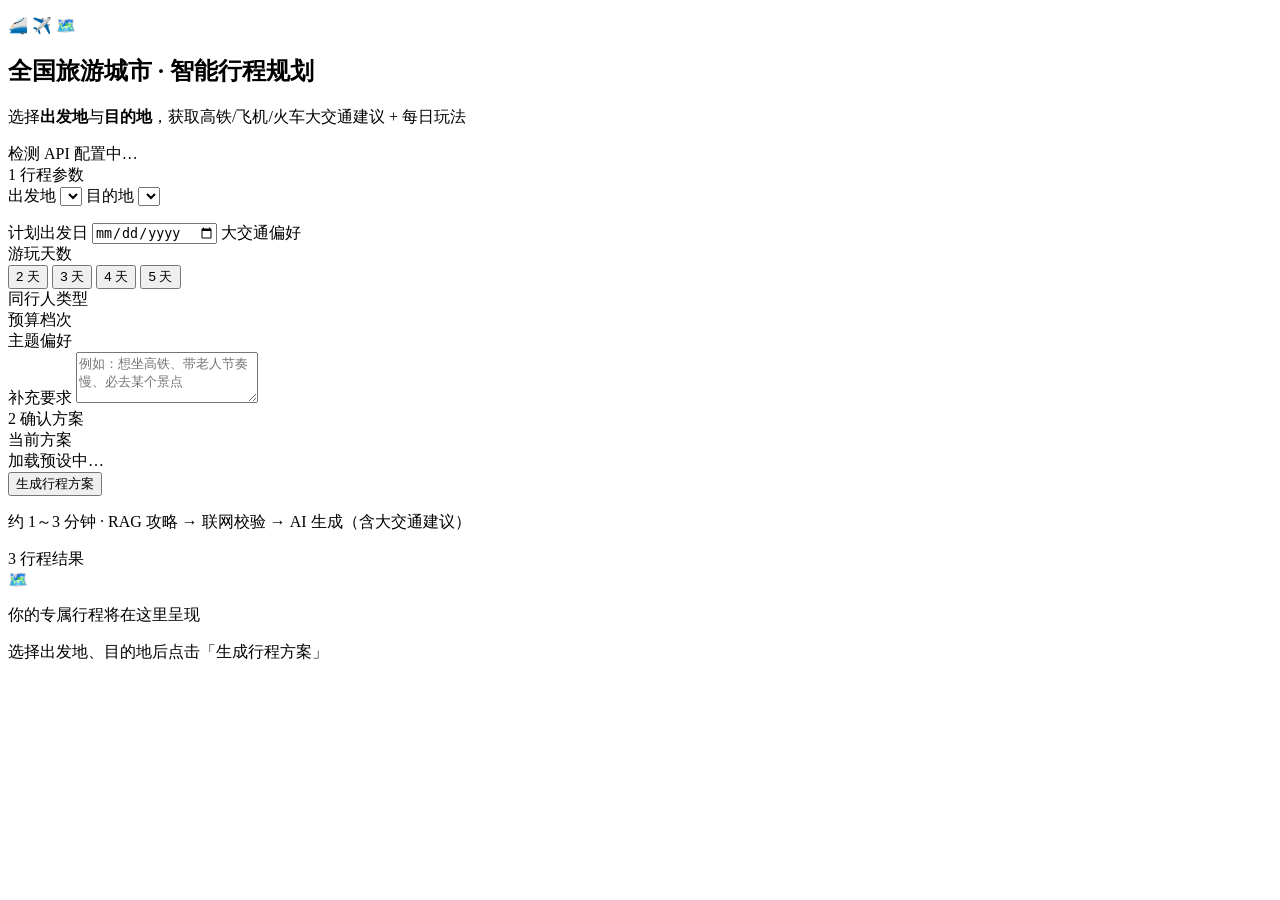
<file: src/main/resources/templates/index.html>
<!DOCTYPE html>
<html lang="zh-CN" xmlns:th="http://www.thymeleaf.org">
<head>
    <meta charset="UTF-8">
    <meta name="viewport" content="width=device-width, initial-scale=1.0, maximum-scale=1.0">
    <title>规划行程 · 旅游神器</title>
    <link rel="stylesheet" th:href="@{/css/app.css}">
</head>
<body class="module-page">
<div class="page">
    <header th:replace="~{fragments/layout :: site-header(${activeNav})}"></header>

    <div class="hero-banner">
        <p class="hero-emoji">🚄 ✈️ 🗺️</p>
        <h2>全国旅游城市 · 智能行程规划</h2>
        <p class="hint">选择<strong>出发地</strong>与<strong>目的地</strong>，获取高铁/飞机/火车大交通建议 + 每日玩法</p>
        <div class="badge-row" id="keyBadges">
            <span class="badge badge-warn">检测 API 配置中…</span>
        </div>
    </div>

    <section class="card step-card">
        <div class="step-tab teal"><span class="step-num">1</span> 行程参数</div>
        <div class="card-body">
            <label class="field-label">出发地</label>
            <select id="departureSelect" class="select-input"></select>

            <label class="field-label">目的地</label>
            <select id="destinationSelect" class="select-input"></select>
            <p class="sub-hint" id="destinationHint"></p>

            <label class="field-label">计划出发日</label>
            <input type="date" id="departureDate" class="select-input">

            <label class="field-label">大交通偏好</label>
            <div class="chip-row" id="transportChips"></div>

            <label class="field-label">游玩天数</label>
            <div class="chip-row" id="daysChips">
                <button type="button" class="chip-btn" data-days="2">2 天</button>
                <button type="button" class="chip-btn active" data-days="3">3 天</button>
                <button type="button" class="chip-btn" data-days="4">4 天</button>
                <button type="button" class="chip-btn" data-days="5">5 天</button>
            </div>

            <label class="field-label">同行人类型</label>
            <div class="chip-row" id="travelerChips"></div>

            <label class="field-label">预算档次</label>
            <div class="chip-row" id="budgetChips"></div>

            <label class="field-label">主题偏好</label>
            <div class="chip-row" id="themeChips"></div>

            <label class="field-label">补充要求</label>
            <textarea id="customRequire" rows="3" placeholder="例如：想坐高铁、带老人节奏慢、必去某个景点"></textarea>
        </div>
    </section>

    <section class="card step-card">
        <div class="step-tab coral"><span class="step-num">2</span> 确认方案</div>
        <div class="card-body">
            <div class="config-box">
                <div class="config-title">当前方案</div>
                <div id="configSummary">加载预设中…</div>
            </div>
            <button type="button" class="primary-btn" id="generateBtn">生成行程方案</button>
            <p class="sub-hint center">约 1～3 分钟 · RAG 攻略 → 联网校验 → AI 生成（含大交通建议）</p>
        </div>
    </section>

    <section class="card step-card" id="chatSection" hidden>
        <div class="step-tab blue"><span class="step-num">4</span> 对话改行程</div>
        <div class="card-body">
            <p class="hint">生成后可继续用自然语言调整，例如「改坐飞机」「第二天轻松一点」</p>
            <div class="chat-quick" id="chatQuick">
                <button type="button" class="chip-btn quick-refine" data-msg="大交通改为飞机优先，并更新 D1 安排">改飞机出行</button>
                <button type="button" class="chip-btn quick-refine" data-msg="整体节奏轻松一点，每天少安排景点">轻松节奏</button>
                <button type="button" class="chip-btn quick-refine" data-msg="增加当地特色美食推荐">加强美食</button>
            </div>
            <div class="chat-log" id="chatLog"></div>
            <div class="chat-input-row">
                <input type="text" id="refineInput" placeholder="描述你想怎么改…" maxlength="500">
                <button type="button" class="secondary-btn" id="refineBtn">发送</button>
            </div>
        </div>
    </section>

    <section class="card step-card">
        <div class="step-tab blue"><span class="step-num">3</span> 行程结果</div>
        <div class="card-body result-area" id="resultArea">
            <div class="empty-result">
                <div class="star-box">🗺️</div>
                <p>你的专属行程将在这里呈现</p>
                <p class="sub-hint">选择出发地、目的地后点击「生成行程方案」</p>
            </div>
        </div>
    </section>

    <footer th:replace="~{fragments/layout :: site-footer}"></footer>
</div>

<div class="loading-overlay" id="loadingOverlay" hidden>
    <div class="loading-box">
        <div class="spinner"></div>
        <p id="loadingText">正在规划行程…</p>
        <p class="sub-hint" id="loadingSubText">检索攻略与交通信息</p>
        <div class="loading-steps">
            <span class="loading-step-tag">RAG</span>
            <span class="loading-step-tag">联网</span>
            <span class="loading-step-tag">行程</span>
            <span class="loading-step-tag">保存</span>
        </div>
    </div>
</div>

<script th:src="@{/js/app.js}"></script>
</body>
</html>
</file>
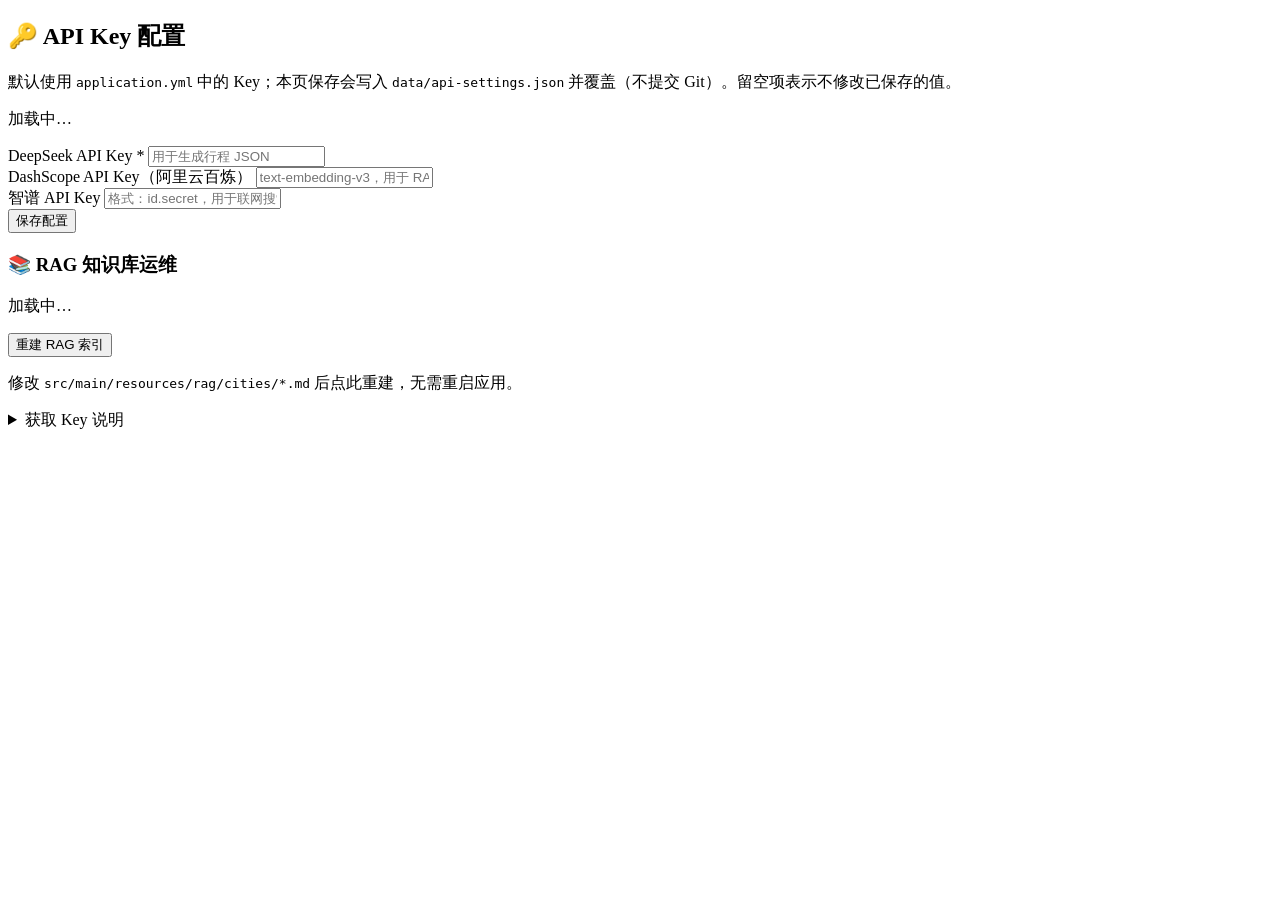
<file: src/main/resources/templates/settings.html>
<!DOCTYPE html>
<html lang="zh-CN" xmlns:th="http://www.thymeleaf.org">
<head>
    <meta charset="UTF-8">
    <meta name="viewport" content="width=device-width, initial-scale=1.0, maximum-scale=1.0">
    <title>API 配置 · 旅游神器</title>
    <link rel="stylesheet" th:href="@{/css/app.css}">
</head>
<body class="module-page">
<div class="page">
    <header th:replace="~{fragments/layout :: site-header(${activeNav})}"></header>

    <section class="card">
        <div class="card-body">
            <h2>🔑 API Key 配置</h2>
            <p class="hint">默认使用 <code>application.yml</code> 中的 Key；本页保存会写入 <code>data/api-settings.json</code> 并覆盖（不提交 Git）。留空项表示不修改已保存的值。</p>
            <p class="sub-hint warn-text" id="settingsNote">加载中…</p>

            <div class="status-grid" id="statusGrid"></div>

            <form id="keysForm" class="keys-form">
                <div class="form-group">
                    <label for="deepseekKey">DeepSeek API Key <span class="req">*</span></label>
                    <input type="password" id="deepseekKey" name="deepseekApiKey" autocomplete="off"
                           placeholder="用于生成行程 JSON">
                    <span class="field-hint" id="deepseekMasked"></span>
                </div>
                <div class="form-group">
                    <label for="dashscopeKey">DashScope API Key（阿里云百炼）</label>
                    <input type="password" id="dashscopeKey" name="dashscopeApiKey" autocomplete="off"
                           placeholder="text-embedding-v3，用于 RAG 向量检索">
                    <span class="field-hint" id="dashscopeMasked"></span>
                </div>
                <div class="form-group">
                    <label for="zhipuKey">智谱 API Key</label>
                    <input type="password" id="zhipuKey" name="zhipuApiKey" autocomplete="off"
                           placeholder="格式：id.secret，用于联网搜索">
                    <span class="field-hint" id="zhipuMasked"></span>
                </div>
                <button type="submit" class="primary-btn" id="saveBtn">保存配置</button>
            </form>

            <div class="import-box rag-ops-box">
                <h3>📚 RAG 知识库运维</h3>
                <p class="sub-hint" id="ragStatusHint">加载中…</p>
                <pre class="rag-status-pre" id="ragStatusDetail"></pre>
                <button type="button" class="secondary-btn" id="ragRebuildBtn">重建 RAG 索引</button>
                <p class="sub-hint">修改 <code>src/main/resources/rag/cities/*.md</code> 后点此重建，无需重启应用。</p>
            </div>

            <details class="help-box">
                <summary>获取 Key 说明</summary>
                <ul>
                    <li>DeepSeek：<a href="https://platform.deepseek.com/" target="_blank" rel="noopener">platform.deepseek.com</a></li>
                    <li>DashScope：<a href="https://dashscope.console.aliyun.com/" target="_blank" rel="noopener">阿里云百炼控制台</a></li>
                    <li>智谱：<a href="https://open.bigmodel.cn/usercenter/apikeys" target="_blank" rel="noopener">open.bigmodel.cn</a></li>
                </ul>
                <p class="sub-hint">也可在 <code>application.yml</code> 中直接填写。修改 DashScope Key 后需重启；仅改攻略文件时用上方「重建 RAG」即可。</p>
            </details>
        </div>
    </section>

    <footer th:replace="~{fragments/layout :: site-footer}"></footer>
</div>
<script th:src="@{/js/settings.js}"></script>
</body>
</html>
</file>
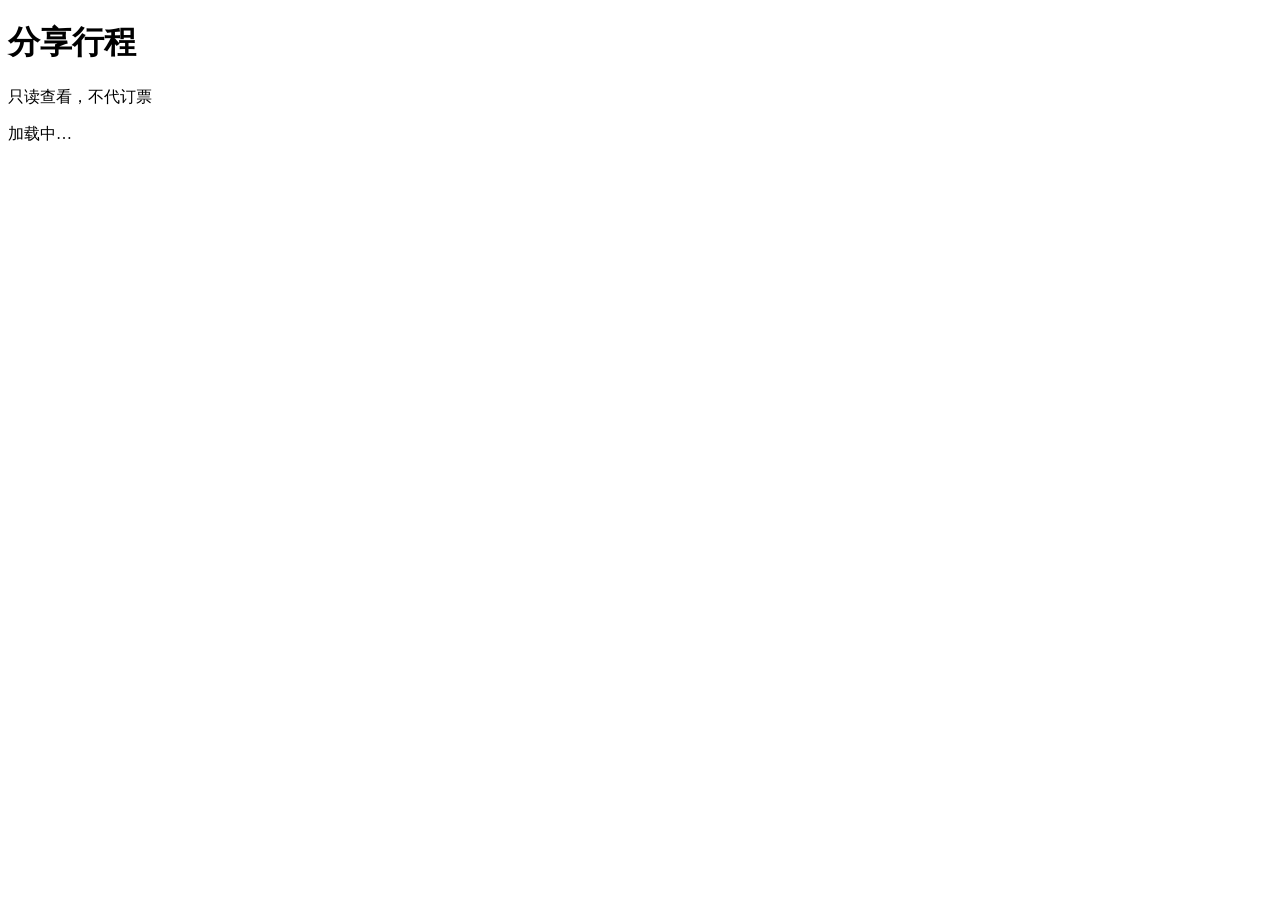
<file: src/main/resources/templates/share.html>
<!DOCTYPE html>
<html lang="zh-CN" xmlns:th="http://www.thymeleaf.org">
<head>
    <meta charset="UTF-8">
    <meta name="viewport" content="width=device-width, initial-scale=1.0, maximum-scale=1.0">
    <title>分享行程 · 旅游神器</title>
    <link rel="stylesheet" th:href="@{/css/app.css}">
</head>
<body class="module-page">
<div class="page">
    <header class="header compact">
        <h1>分享行程</h1>
        <p class="sub-hint">只读查看，不代订票</p>
    </header>
    <div id="shareContent" class="card">
        <div class="card-body">
            <div class="empty-result">
                <div class="spinner small"></div>
                <p>加载中…</p>
            </div>
        </div>
    </div>
    <footer th:replace="~{fragments/layout :: site-footer}"></footer>
</div>
<script th:inline="javascript">
    window.SHARE_TOKEN = /*[[${shareToken}]]*/ '';
</script>
<script th:src="@{/js/share.js}"></script>
</body>
</html>
</file>
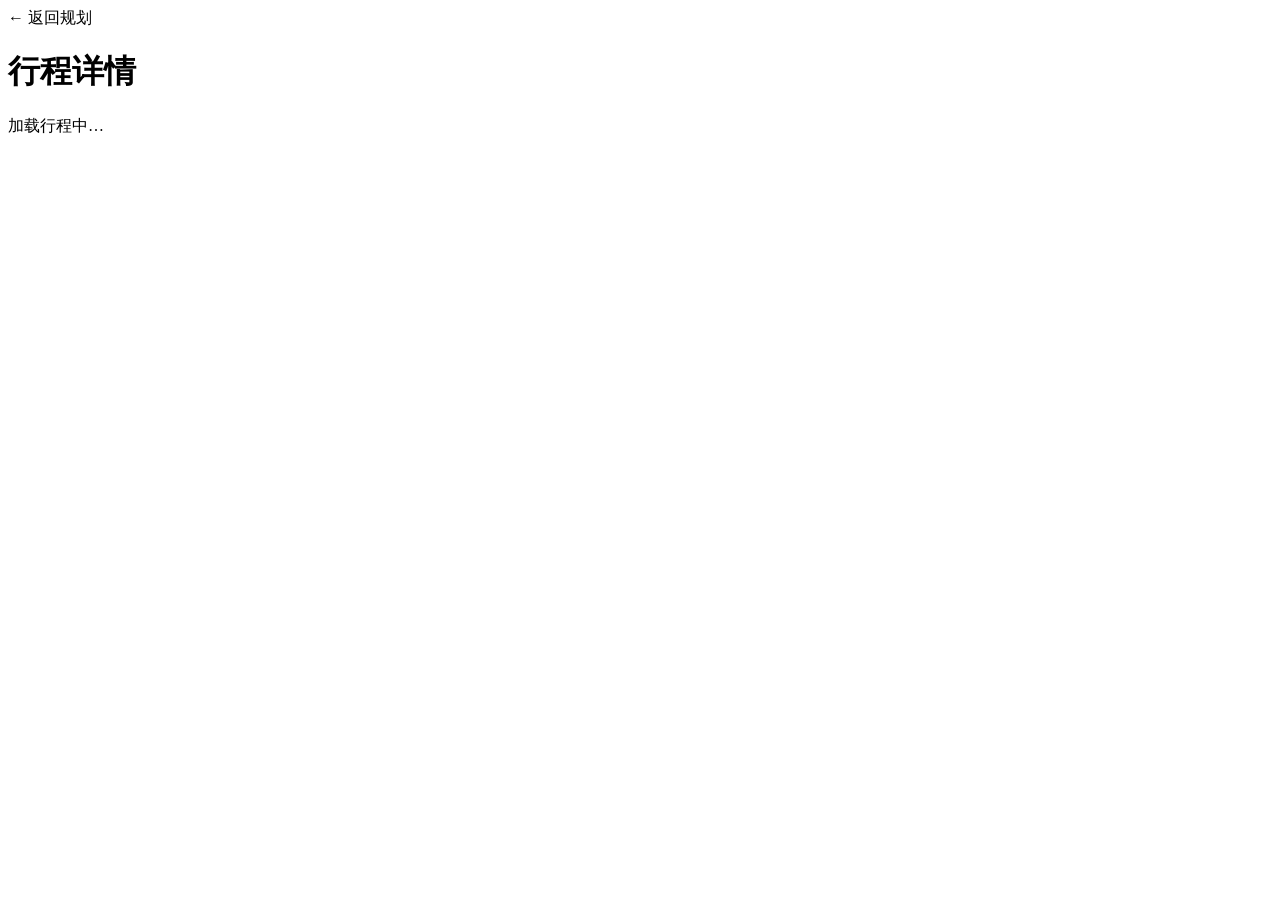
<file: src/main/resources/templates/trip-detail.html>
<!DOCTYPE html>
<html lang="zh-CN" xmlns:th="http://www.thymeleaf.org">
<head>
    <meta charset="UTF-8">
    <meta name="viewport" content="width=device-width, initial-scale=1.0, maximum-scale=1.0">
    <title>行程详情 · 旅游神器</title>
    <link rel="stylesheet" th:href="@{/css/app.css}">
</head>
<body class="module-page">
<div class="page">
    <header class="header compact">
        <a class="back-link" th:href="@{/}">← 返回规划</a>
        <h1>行程详情</h1>
        <div class="detail-actions" id="detailActions" hidden>
            <button type="button" class="secondary-btn" id="exportBtn">导出 Markdown</button>
            <button type="button" class="secondary-btn" id="shareBtn">生成分享链接</button>
        </div>
    </header>

    <div id="tripDetail" class="card">
        <div class="card-body">
            <div class="empty-result">
                <div class="spinner small"></div>
                <p>加载行程中…</p>
            </div>
        </div>
    </div>

    <section class="card" id="detailChatSection" hidden>
        <div class="card-body">
            <h3>对话改行程</h3>
            <div class="chat-log" id="detailChatLog"></div>
            <div class="chat-input-row">
                <input type="text" id="detailRefineInput" placeholder="描述你想怎么改…">
                <button type="button" class="secondary-btn" id="detailRefineBtn">发送</button>
            </div>
        </div>
    </section>

    <footer th:replace="~{fragments/layout :: site-footer}"></footer>
</div>
<script th:inline="javascript">
    window.TRIP_ID = /*[[${tripId}]]*/ 0;
</script>
<script th:src="@{/js/trip-detail.js}"></script>
</body>
</html>
</file>
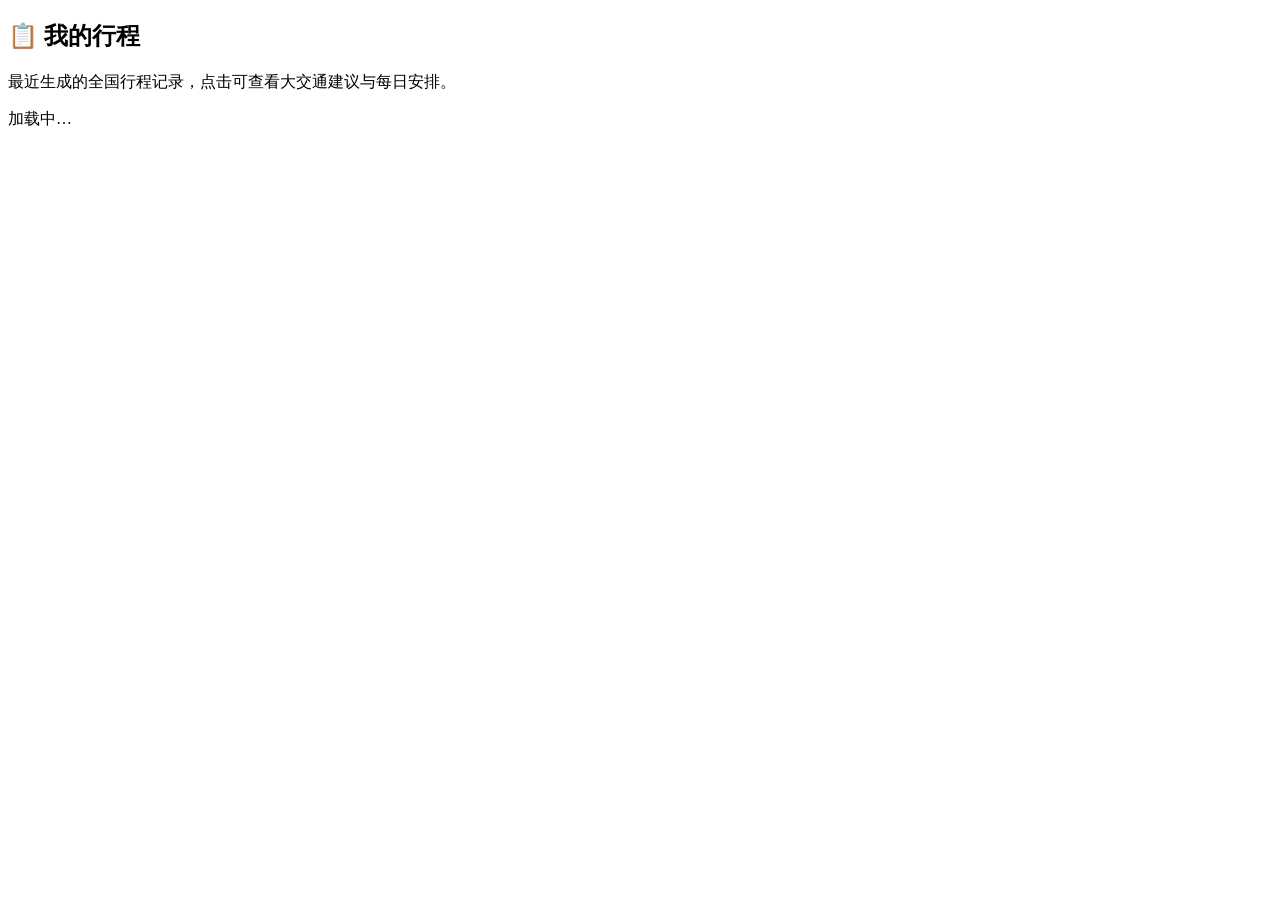
<file: src/main/resources/templates/trips.html>
<!DOCTYPE html>
<html lang="zh-CN" xmlns:th="http://www.thymeleaf.org">
<head>
    <meta charset="UTF-8">
    <meta name="viewport" content="width=device-width, initial-scale=1.0, maximum-scale=1.0">
    <title>我的行程 · 旅游神器</title>
    <link rel="stylesheet" th:href="@{/css/app.css}">
</head>
<body class="module-page">
<div class="page">
    <header th:replace="~{fragments/layout :: site-header(${activeNav})}"></header>

    <section class="card">
        <div class="card-body">
            <h2>📋 我的行程</h2>
            <p class="hint">最近生成的全国行程记录，点击可查看大交通建议与每日安排。</p>
            <div id="tripList" class="trip-list">
                <div class="empty-result">
                    <div class="spinner small"></div>
                    <p>加载中…</p>
                </div>
            </div>
        </div>
    </section>

    <footer th:replace="~{fragments/layout :: site-footer}"></footer>
</div>
<script th:src="@{/js/trips.js}"></script>
</body>
</html>
</file>
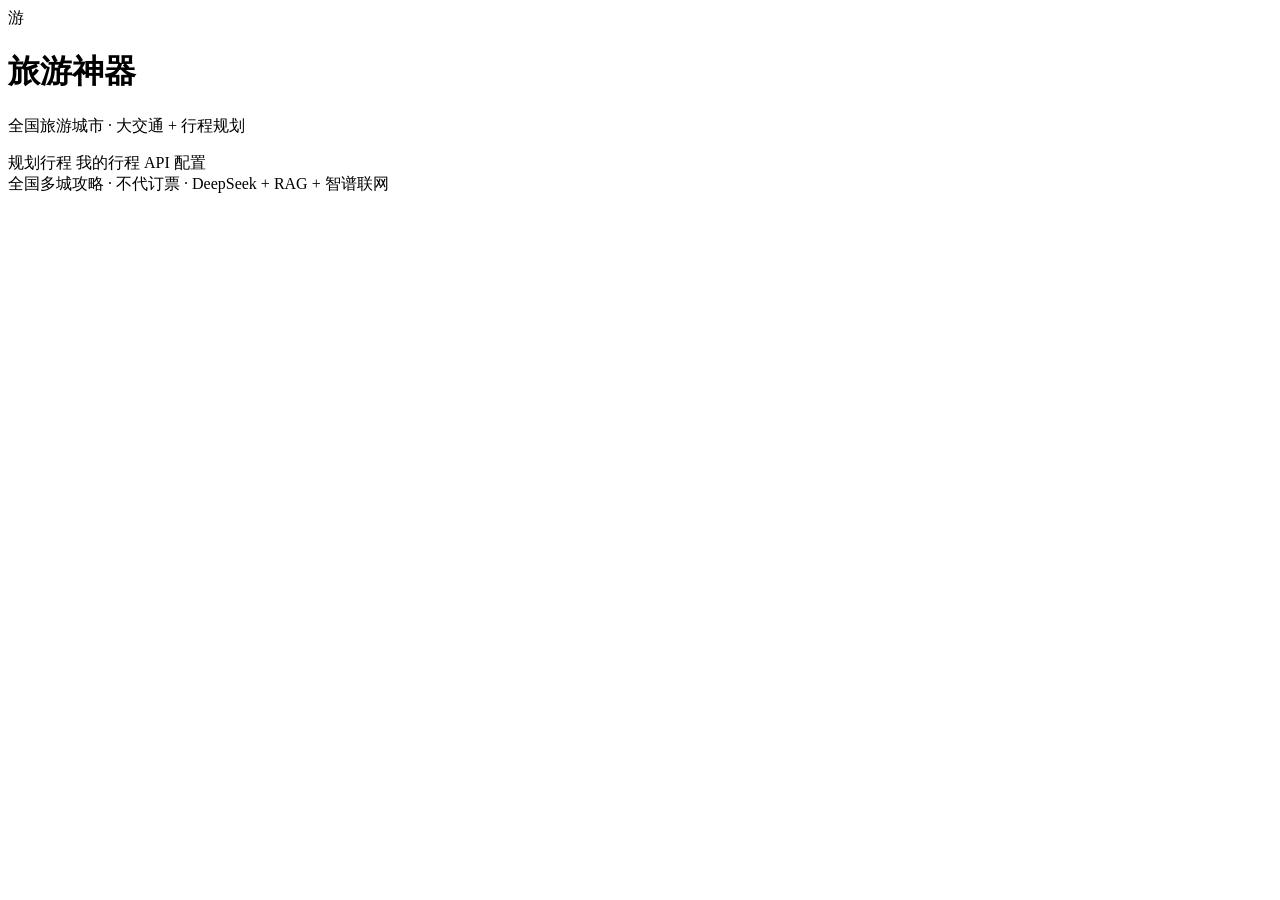
<file: src/main/resources/templates/fragments/layout.html>
<!DOCTYPE html>
<html lang="zh-CN" xmlns:th="http://www.thymeleaf.org">
<head th:fragment="head(title)">
    <meta charset="UTF-8">
    <meta name="viewport" content="width=device-width, initial-scale=1.0, maximum-scale=1.0">
    <title th:text="${title}">旅游神器</title>
    <link rel="stylesheet" th:href="@{/css/app.css}">
</head>
<body>

<header class="site-header" th:fragment="site-header(activeNav)">
    <div class="site-brand">
        <div class="logo-box">游</div>
        <div class="header-text">
            <h1>旅游神器</h1>
            <p class="tagline">全国旅游城市 · 大交通 + 行程规划</p>
        </div>
    </div>
    <nav class="site-nav">
        <a th:href="@{/}" th:classappend="${activeNav == 'home'} ? ' active' : ''">规划行程</a>
        <a th:href="@{/trips}" th:classappend="${activeNav == 'trips'} ? ' active' : ''">我的行程</a>
        <a th:href="@{/settings}" th:classappend="${activeNav == 'settings'} ? ' active' : ''">API 配置</a>
    </nav>
</header>

<footer class="page-footer site-footer" th:fragment="site-footer">
    <span>全国多城攻略 · 不代订票</span>
    <span class="footer-dot">·</span>
    <span>DeepSeek + RAG + 智谱联网</span>
</footer>

</body>
</html>
</file>
